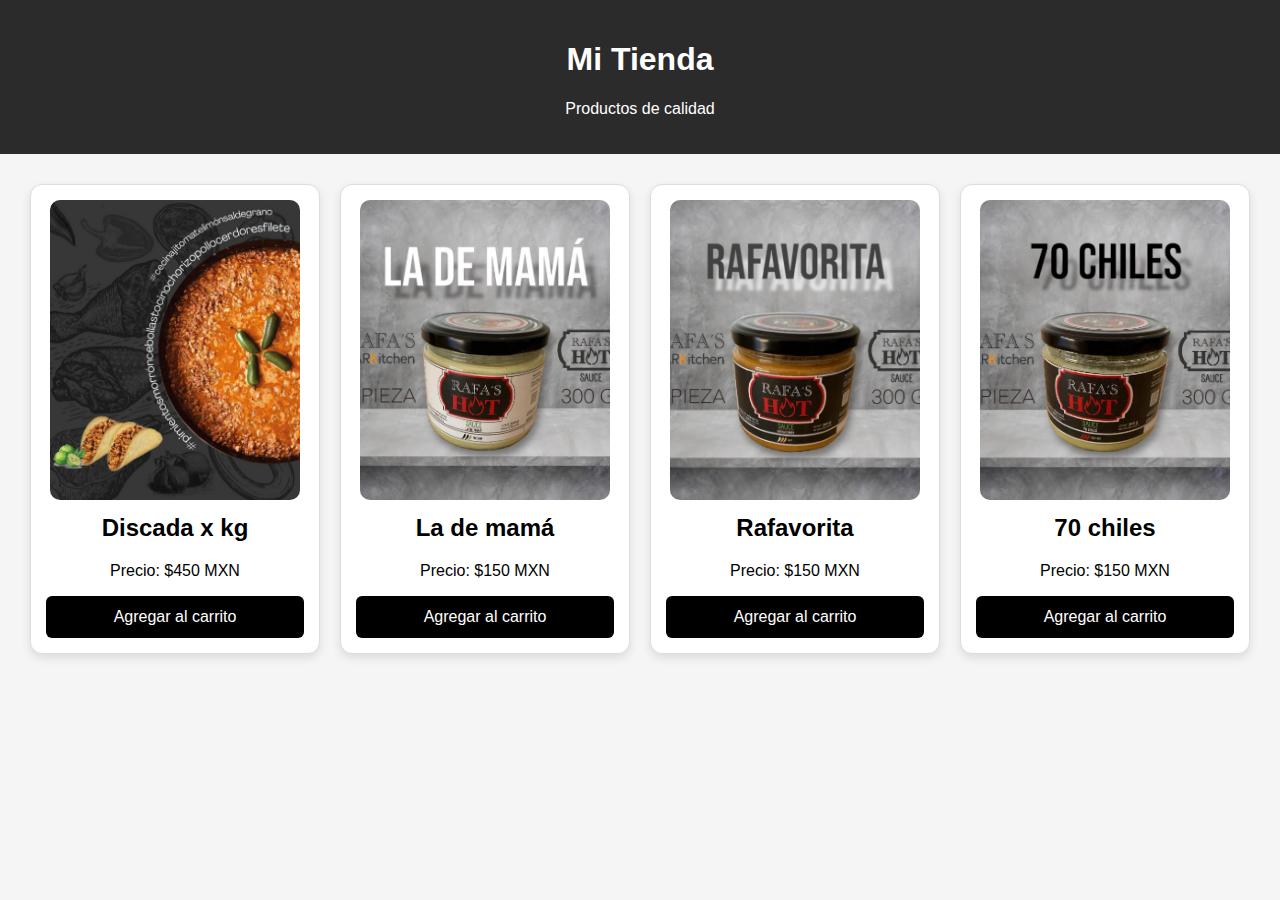
<file: index.html>
<!DOCTYPE html>
<html lang="es">
<head>
  <meta charset="UTF-8">
  <title>RAFA´S DARK KITCHEN</title>
  <link rel="stylesheet" href="styles.css">
</head>
<body>

<header>
  <h1>Mi Tienda</h1>
  <p>Productos de calidad</p>
</header>

<main id="product-list"></main>

<script src="products.js"></script>
</body>
</html>
</file>
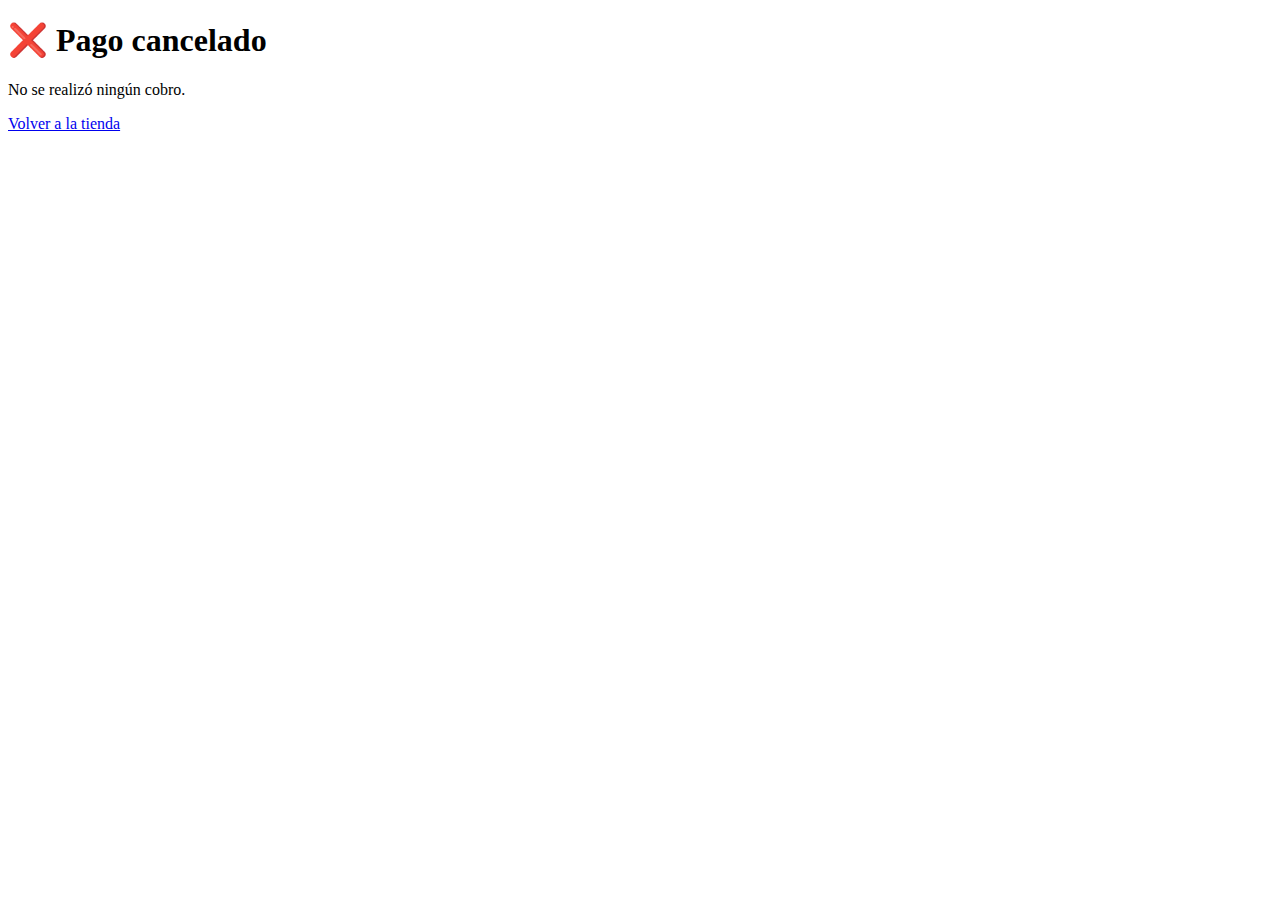
<file: cancel.html>
<!DOCTYPE html>
<html lang="es">
<head>
  <meta charset="UTF-8">
  <title>Pago cancelado</title>
</head>
<body>
  <h1>❌ Pago cancelado</h1>
  <p>No se realizó ningún cobro.</p>
  <a href="index.html">Volver a la tienda</a>
</body>
</html>
</file>
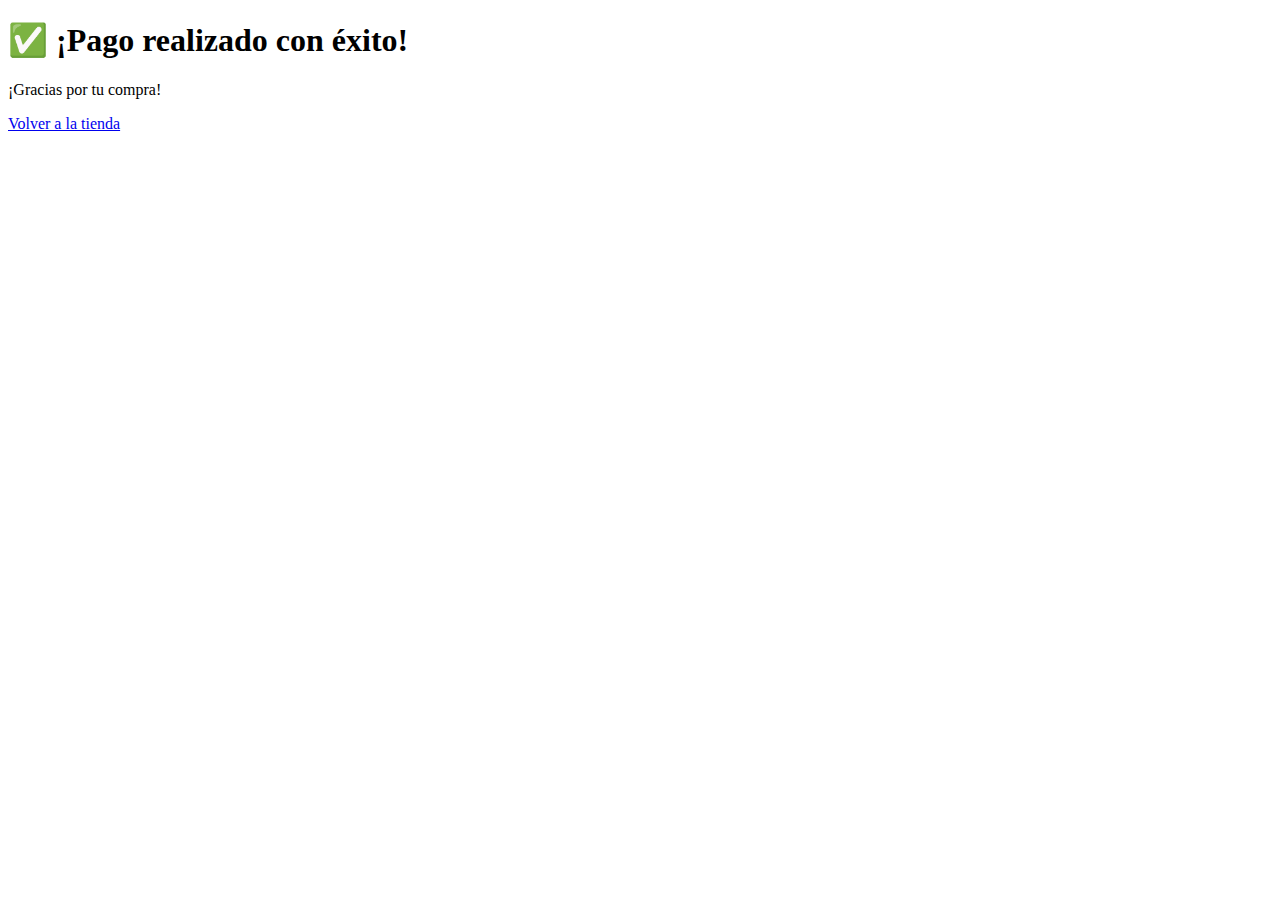
<file: success.html>
<!DOCTYPE html>
<html lang="es">
<head>
  <meta charset="UTF-8">
  <title>Pago exitoso</title>
</head>
<body>
  <h1>✅ ¡Pago realizado con éxito!</h1>
  <p>¡Gracias por tu compra!</p>
  <a href="index.html">Volver a la tienda</a>
</body>
</html>
</file>
<file: styles.css>
body {
  font-family: Arial, sans-serif;
  margin: 0;
  background: #f5f5f5;
}

header {
  background: #2b2b2b;
  color: white;
  padding: 20px;
  text-align: center;
}

#product-list {
  display: grid;
  grid-template-columns: repeat(auto-fit, minmax(250px, 1fr));
  gap: 20px;
  padding: 30px;
}

.product {
  background: white;
  padding: 20px;
  border-radius: 10px;
  box-shadow: 0 4px 10px rgba(0,0,0,.1);
}

.product h2 {
  margin-top: 0;
}

button {
  background: black;
  color: white;
  border: none;
  padding: 10px;
  cursor: pointer;
  width: 100%;
  border-radius: 5px;
}

button:hover {
  background: #333;
}

.product button {
  padding: 12px 20px;
  font-size: 16px;
  background-color: #000;
  color: white;
  border: none;
  border-radius: 6px;
  cursor: pointer;
  transition: transform 0.2s ease, background-color 0.2s ease;
}

.product button:hover {
  background-color: orange;    /* cambia color */
}

.product {
  transition: transform 0.2s ease, box-shadow 0.2s ease;
}

.product:hover {
  transform: translateY(-5px);
  box-shadow: 0 10px 25px rgba(0,0,0,0.15);
}


.product img {
  width: 100%;
  max-width: 250px;
  height: 300px;
  object-fit: cover;
  border-radius: 10px;
  margin-bottom: 10px;
}

.product {
  text-align: center;
  border: 1px solid #ddd;
  padding: 15px;
  border-radius: 12px;
}

.logo {
  height: 80px;       /* ajusta el tamaño */
  width: auto;
  display: block;
  margin: 0 auto 20px; /* centrado */
}

.logo {
  transition: transform 0.2s ease;
}

.logo:hover {
  transform: scale(1.05);
}

.cart {
  max-width: 400px;
  margin: 40px auto;
  padding: 20px;
  border: 1px solid #ddd;
  border-radius: 10px;
  background: #f9f9f9;
}

.cart-item {
  display: flex;
  justify-content: space-between;
  margin-bottom: 10px;
}


.checkout-btn {
  width: 100%;
  padding: 14px;
  font-size: 18px;
  background-color: #ff7a00;
  color: white;
  border: none;
  border-radius: 8px;
  cursor: pointer;
  margin-top: 15px;
  transition: background-color 0.2s ease;
}

.checkout-btn:hover {
  background-color: #e96e00;
}

.cart-item {
  display: flex;
  justify-content: space-between;
  align-items: center;
  padding: 10px 0;
  border-bottom: 1px solid #eee;
}

.cart-controls {
  display: flex;
  align-items: center;
  gap: 8px;
}

/* Botones generales */
.cart-controls button {
  background: #f3f3f3;
  border: none;
  width: 32px;
  height: 32px;
  border-radius: 50%;
  cursor: pointer;
  font-size: 16px;
  transition: all 0.2s ease;
}

/* Hover suave */
.cart-controls button:hover {
  background: #ff7a00;
  color: white;
  transform: scale(1.1);
}

/* Cantidad */
.cart-controls span {
  min-width: 20px;
  text-align: center;
  font-weight: 600;
}

/* Botón eliminar */
.cart-controls button:last-child {
  background: transparent;
  color: #999;
  font-size: 18px;
}

.cart-controls button:last-child:hover {
  color: #ff3b3b;
  background: transparent;
  transform: scale(1.2);
}

.cart {
  background: white;
  padding: 20px;
  border-radius: 12px;
  box-shadow: 0 8px 30px rgba(0,0,0,0.05);
}
</file>
